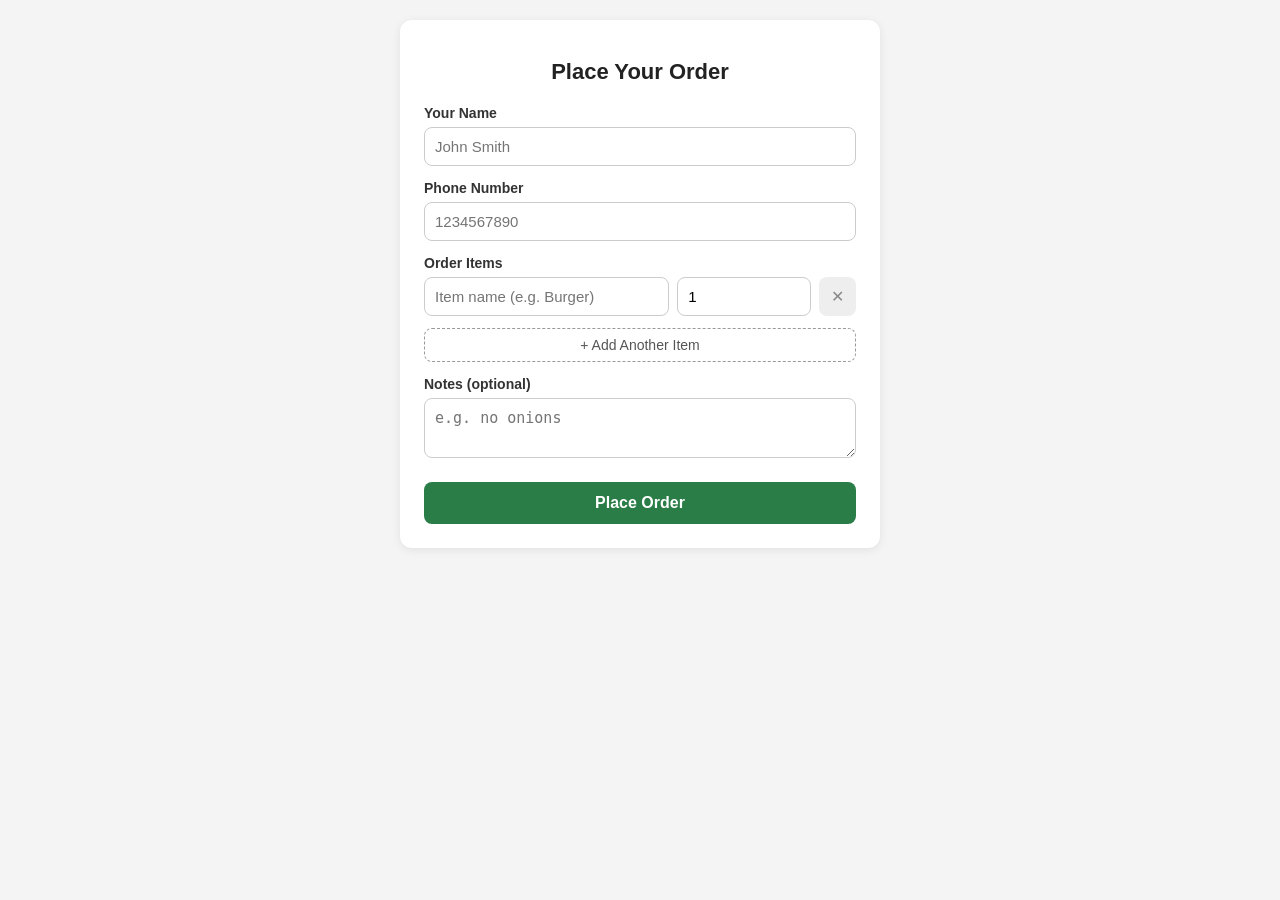
<file: index.html>
<!DOCTYPE html>
<html lang="en">
<head>
  <meta charset="UTF-8">
  <meta name="viewport" content="width=device-width, initial-scale=1.0">
  <title>Order Online</title>
  <link rel="stylesheet" href="style.css">
</head>
<body>

  <div class="container">
    <h1>Place Your Order</h1>

    <form id="orderForm">
      <label for="customerName">Your Name</label>
      <input type="text" id="customerName" placeholder="John Smith" required>

      <label for="phone">Phone Number</label>
      <input type="tel" id="phone" placeholder="1234567890" required>

      <label>Order Items</label>
      <div id="itemsList">
        <div class="item-row">
          <input type="text" class="itemName" placeholder="Item name (e.g. Burger)" required>
          <input type="number" class="itemQty" placeholder="Qty" min="1" value="1" required>
          <button type="button" class="removeItem">✕</button>
        </div>
      </div>
      <button type="button" id="addItem">+ Add Another Item</button>

      <label for="notes">Notes (optional)</label>
      <textarea id="notes" placeholder="e.g. no onions"></textarea>

      <button type="submit" id="submitBtn">Place Order</button>
    </form>

    <div id="responseMessage"></div>
  </div>

  <script src="app.js"></script>
</body>
</html>
</file>
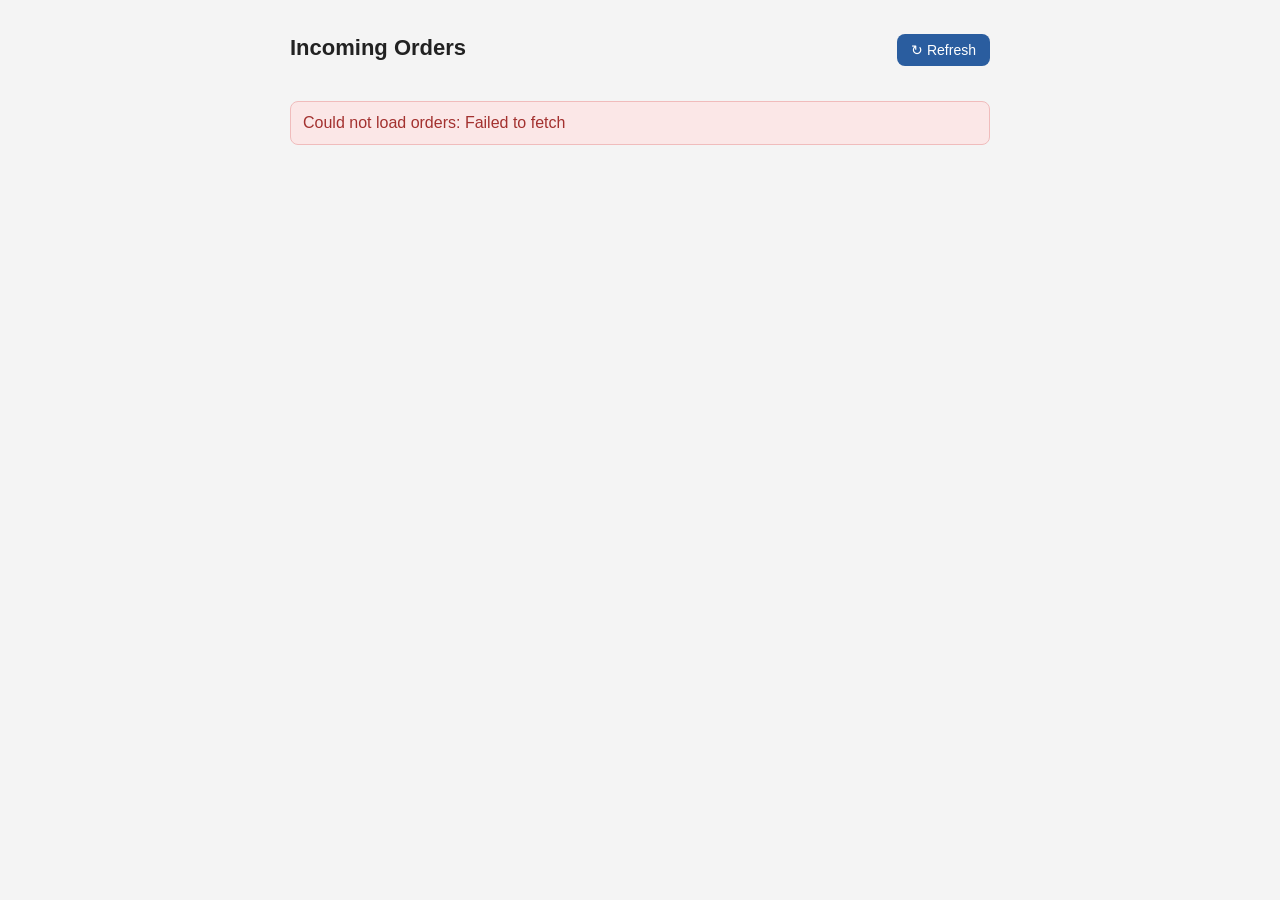
<file: orders.html>
<!DOCTYPE html>
<html lang="en">
<head>
  <meta charset="UTF-8">
  <meta name="viewport" content="width=device-width, initial-scale=1.0">
  <title>Staff - Order Dashboard</title>
  <link rel="stylesheet" href="style.css">
  <link rel="stylesheet" href="orders.css">
</head>
<body>

  <div class="dashboard">
    <div class="dashboard-header">
      <h1>Incoming Orders</h1>
      <button id="refreshBtn">↻ Refresh</button>
    </div>

    <div id="loadingMsg">Loading orders...</div>
    <div id="errorMsg" class="error-banner"></div>
    <div id="ordersContainer"></div>
  </div>

  <script src="orders.js"></script>
</body>
</html>
</file>
<file: style.css>
* {
  box-sizing: border-box;
}

body {
  font-family: -apple-system, BlinkMacSystemFont, "Segoe UI", Roboto, Arial, sans-serif;
  background: #f4f4f4;
  margin: 0;
  padding: 20px;
}

.container {
  max-width: 480px;
  margin: 0 auto;
  background: white;
  padding: 24px;
  border-radius: 12px;
  box-shadow: 0 2px 10px rgba(0,0,0,0.08);
}

h1 {
  font-size: 22px;
  margin-bottom: 20px;
  text-align: center;
  color: #222;
}

label {
  display: block;
  font-size: 14px;
  font-weight: 600;
  margin-top: 14px;
  margin-bottom: 6px;
  color: #333;
}

input, textarea {
  width: 100%;
  padding: 10px;
  border: 1px solid #ccc;
  border-radius: 8px;
  font-size: 15px;
}

textarea {
  resize: vertical;
  min-height: 60px;
}

.item-row {
  display: flex;
  gap: 8px;
  margin-bottom: 8px;
}

.itemName {
  flex: 2;
}

.itemQty {
  flex: 1;
}

.removeItem {
  background: #eee;
  border: none;
  border-radius: 8px;
  padding: 0 12px;
  cursor: pointer;
  font-size: 16px;
  color: #888;
}

.removeItem:hover {
  background: #f0d0d0;
  color: #a00;
}

#addItem {
  background: none;
  border: 1px dashed #999;
  color: #555;
  padding: 8px;
  width: 100%;
  border-radius: 8px;
  cursor: pointer;
  font-size: 14px;
  margin-top: 4px;
}

#submitBtn {
  width: 100%;
  margin-top: 20px;
  padding: 12px;
  background: #2a7d46;
  color: white;
  border: none;
  border-radius: 8px;
  font-size: 16px;
  font-weight: 600;
  cursor: pointer;
}

#submitBtn:hover {
  background: #226238;
}

#submitBtn:disabled {
  background: #999;
  cursor: not-allowed;
}

#responseMessage {
  margin-top: 16px;
  padding: 12px;
  border-radius: 8px;
  font-size: 14px;
  display: none;
}

#responseMessage.success {
  display: block;
  background: #e3f5e8;
  color: #1e6b34;
  border: 1px solid #b6e3c3;
}

#responseMessage.error {
  display: block;
  background: #fbe7e7;
  color: #a3312f;
  border: 1px solid #f0bcbc;
}
</file>
<file: orders.css>
.dashboard {
  max-width: 700px;
  margin: 0 auto;
}

.dashboard-header {
  display: flex;
  justify-content: space-between;
  align-items: center;
  margin-bottom: 20px;
}

.dashboard-header h1 {
  font-size: 22px;
  color: #222;
}

#refreshBtn {
  background: #2a5d9f;
  color: white;
  border: none;
  padding: 8px 14px;
  border-radius: 8px;
  cursor: pointer;
  font-size: 14px;
}

#refreshBtn:hover {
  background: #1f4a80;
}

#loadingMsg {
  text-align: center;
  color: #888;
  padding: 20px;
}

.error-banner {
  display: none;
  background: #fbe7e7;
  color: #a3312f;
  border: 1px solid #f0bcbc;
  padding: 12px;
  border-radius: 8px;
  margin-bottom: 16px;
}

.order-card {
  background: white;
  border-radius: 12px;
  box-shadow: 0 2px 8px rgba(0,0,0,0.06);
  padding: 16px 20px;
  margin-bottom: 14px;
  border-left: 6px solid #ccc;
}

.order-card.status-received { border-left-color: #d9822b; }
.order-card.status-preparing { border-left-color: #2a5d9f; }
.order-card.status-ready { border-left-color: #2a7d46; }
.order-card.status-completed { border-left-color: #999; opacity: 0.6; }

.order-top {
  display: flex;
  justify-content: space-between;
  align-items: baseline;
  margin-bottom: 6px;
}

.order-id {
  font-weight: 700;
  font-size: 15px;
  color: #222;
}

.order-time {
  font-size: 12px;
  color: #999;
}

.order-customer {
  font-size: 15px;
  margin-bottom: 4px;
}

.order-phone {
  font-size: 13px;
  color: #666;
  margin-bottom: 8px;
}

.order-items {
  font-size: 14px;
  margin-bottom: 6px;
  color: #333;
}

.order-notes {
  font-size: 13px;
  font-style: italic;
  color: #a3702f;
  margin-bottom: 10px;
}

.status-badge {
  display: inline-block;
  font-size: 12px;
  font-weight: 600;
  padding: 3px 10px;
  border-radius: 12px;
  text-transform: uppercase;
  margin-bottom: 10px;
}

.status-badge.status-received { background: #fdecd8; color: #a3651a; }
.status-badge.status-preparing { background: #dce8f7; color: #1f4a80; }
.status-badge.status-ready { background: #dff2e4; color: #1e6b34; }
.status-badge.status-completed { background: #eee; color: #777; }

.order-actions button {
  margin-right: 8px;
  padding: 6px 12px;
  border-radius: 8px;
  border: 1px solid #ccc;
  background: white;
  cursor: pointer;
  font-size: 13px;
}

.order-actions button:hover {
  background: #f0f0f0;
}

.order-actions button:disabled {
  opacity: 0.4;
  cursor: not-allowed;
}
</file>
